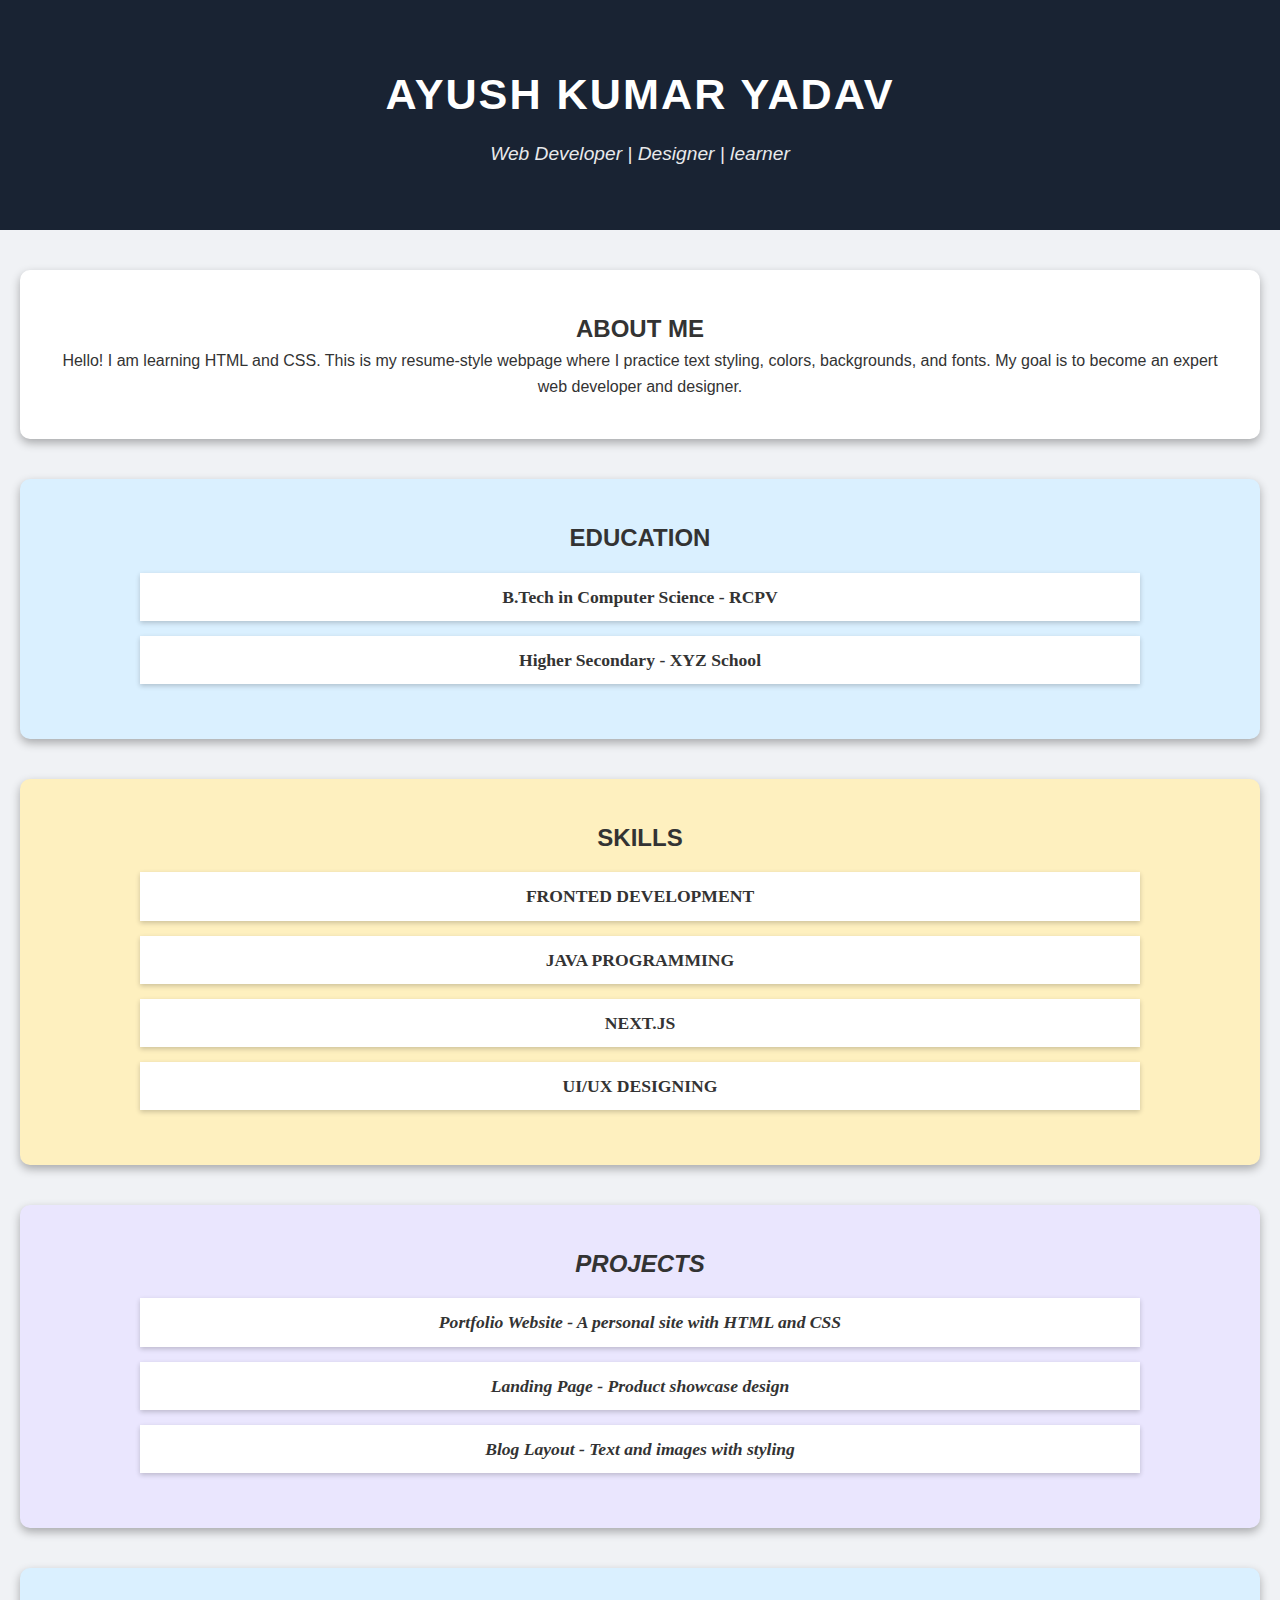
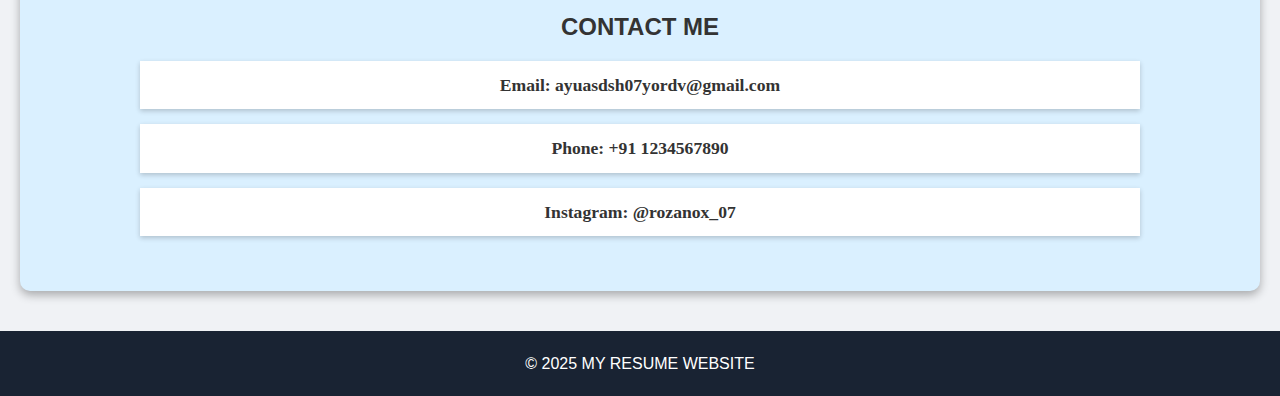
<file: index.html>
<!DOCTYPE html>
<html lang="en">
<head>
    <meta charset="UTF-8">
    <meta name="viewport" content="width=device-width, initial-scale=1.0">
    <title>Resume</title>
    <link rel="stylesheet" href="style.css">
</head>
<body>
    <header class="header">
        <h1>AYUSH KUMAR YADAV</h1>
        <p class="subtitle">Web Developer | Designer | learner</p>
    </header>
    <main class="container">
        <section class="section-card white-bg">
            <h2 class="section-title">ABOUT ME</h2>
            <p class="about-text">
                Hello! I am learning HTML and CSS. This is my resume-style webpage where I practice text styling, colors, backgrounds, and fonts. My goal is to become an expert web developer and designer.
            </p>
        </section>

        <section class="section-card light-blue-bg">
            <h2 class="section-title">EDUCATION</h2>
            <div class="education-item">
                B.Tech in Computer Science - RCPV
            </div>
            <div class="education-item">
                Higher Secondary - XYZ School
            </div>
        </section>

        <section class="section-card light-orange-bg">
            <h2 class="section-title">SKILLS</h2>
            <div class="education-item">
                FRONTED DEVELOPMENT
            </div>
            <div class="education-item">
                JAVA PROGRAMMING
            </div>
            <div class="education-item">
                NEXT.JS
            </div>
            <div class="education-item">
                UI/UX DESIGNING
            </div>
        </section>

        <section class="section-card light-purple-bg">
            <h2 class="section-title">PROJECTS</h2>
            <div class="education-item">
                Portfolio Website - A personal site with HTML and CSS
            </div>
            <div class="education-item">
                Landing Page - Product showcase design
            </div>
            <div class="education-item">
                Blog Layout - Text and images with styling
            </div>
        </section>

        <section class="section-card blue-bg">
            <h2 class="section-title">CONTACT ME</h2>
            <div class="education-item">
                Email: ayuasdsh07yordv@gmail.com
            </div>
            <div class="education-item">
                Phone: +91 1234567890
            </div>
            <div class="education-item">
                Instagram: @rozanox_07
            </div>
        </section>
    </main>
    
    <footer class="footer">
        <p>&#169 2025 MY RESUME WEBSITE</p>
    </footer>
</body>
</html>
</file>
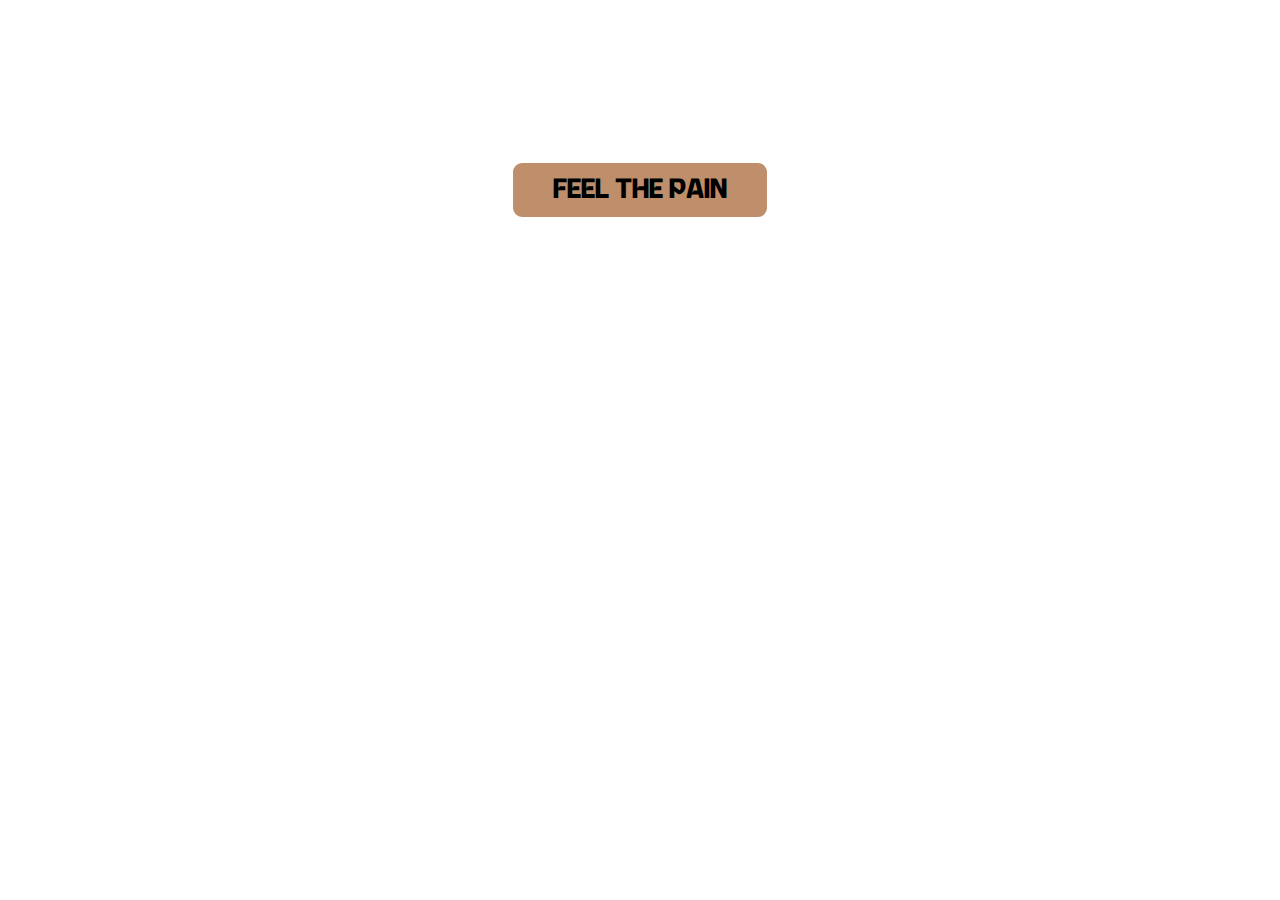
<file: DAY 11 Task/index.html>
<!DOCTYPE html>
<html lang="en">
<head>
    <meta charset="UTF-8">
    <meta name="viewport" content="width=device-width, initial-scale=1.0">
    <title>Bodybuilding</title>
    <link rel="stylesheet" href="style.css">
</head>
<body>
    <main id="main">
        <h1>GO BEYOND YOUR LIMIT</h1>
        <button>FEEL THE PAIN</button>
    </main>
</body>
</html>
</file>
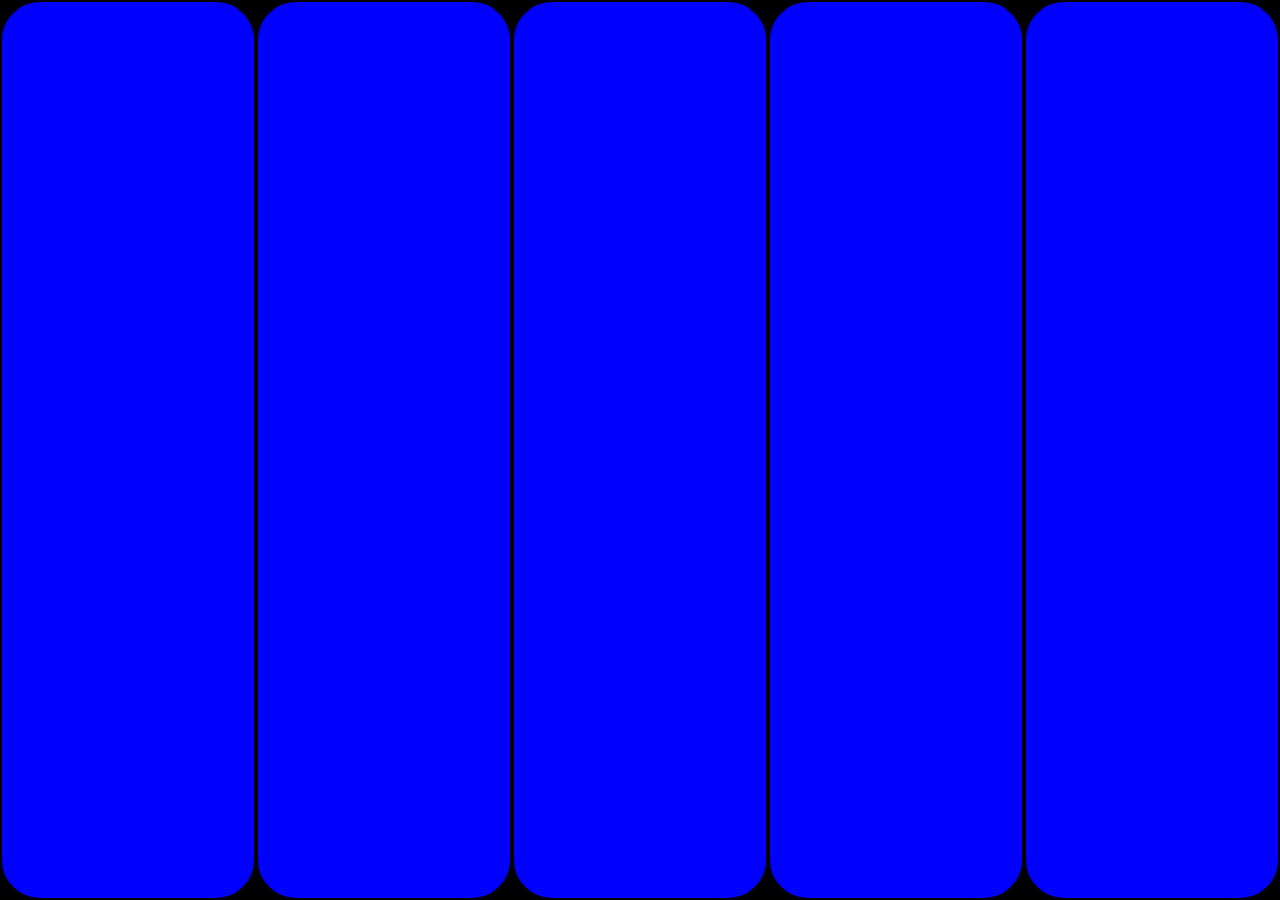
<file: SCSS-1-proj/index.html>
<!DOCTYPE html>
<html lang="en">
<head>
    <meta charset="UTF-8">
    <meta name="viewport" content="width=device-width, initial-scale=1.0">
    <title>Document</title>
    <link rel="stylesheet" href="style.css">
</head>
<body>
    <main>
        <section></section>
        <section></section>
        <section></section>
        <section></section>
        <section></section>
    </main>
</body>
</html>
</file>
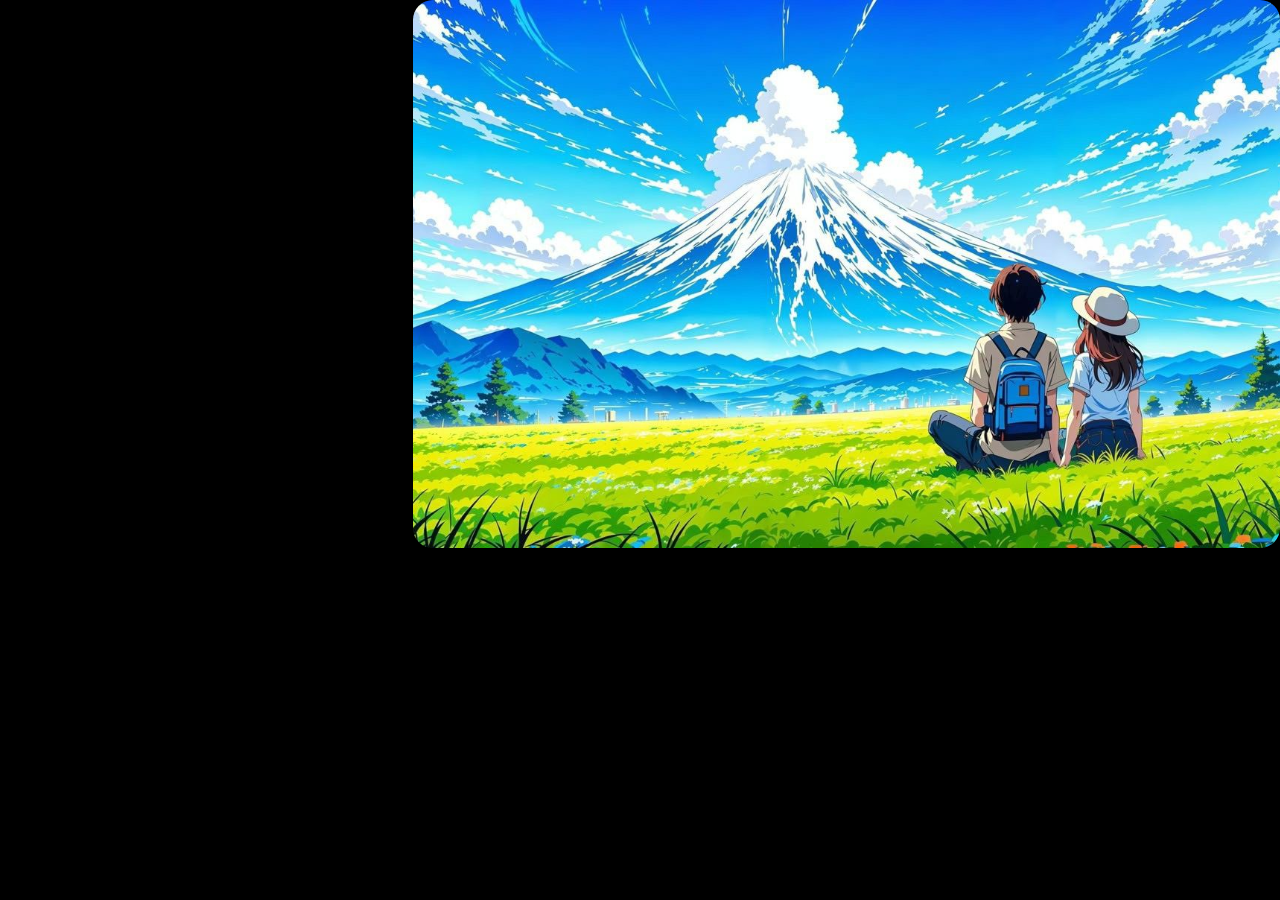
<file: Sections/index.html>
<!DOCTYPE html>
<html lang="en">
<head>
    <meta charset="UTF-8">
    <meta name="viewport" content="width=device-width, initial-scale=1.0">
    <title>Document</title>
    <link rel="stylesheet" href="style.css">
</head>
<body>
    <main>
        <section id="one"></section>
        <section id="two"></section>
        <section id="three"></section>
        <section id="four"></section>
        <section id="five"></section>
    </main>
</body>
</html>
</file>
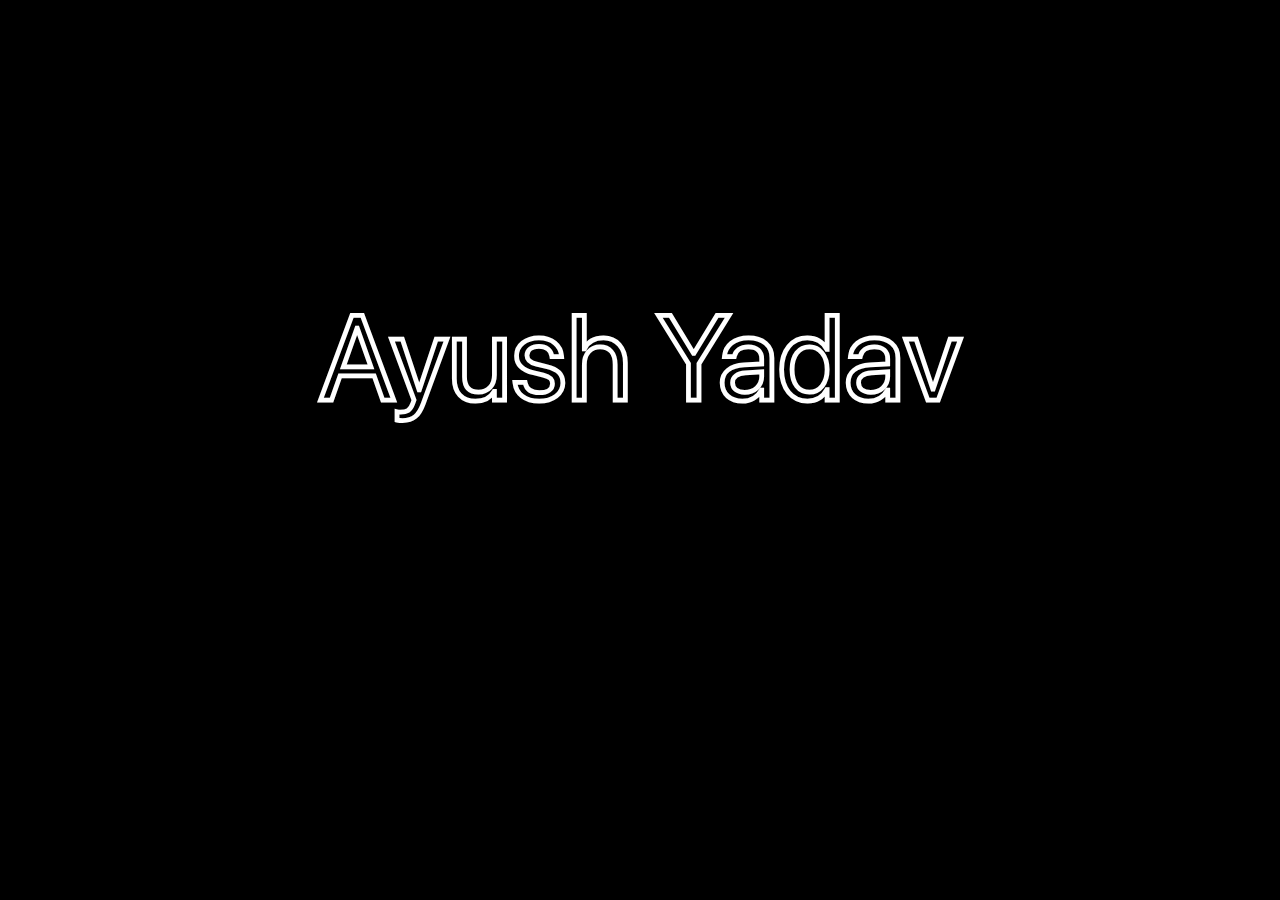
<file: Text-Design/index.html>
<!DOCTYPE html>
<html lang="en">
<head>
    <meta charset="UTF-8">
    <meta name="viewport" content="width=device-width, initial-scale=1.0">
    <title>Document</title>
    <link rel="stylesheet" href="style.css">
</head>
<body>
    
    <div id="text-gif">
        <h1>Ayush Yadav</h1>
    </div>
    <div id="text-img">
        <h1>Ayush Yadav</h1>
    </div>
    <div id="text-stroke">
        <h1>Ayush Yadav</h1>
    </div>
</body>
</html>
</file>
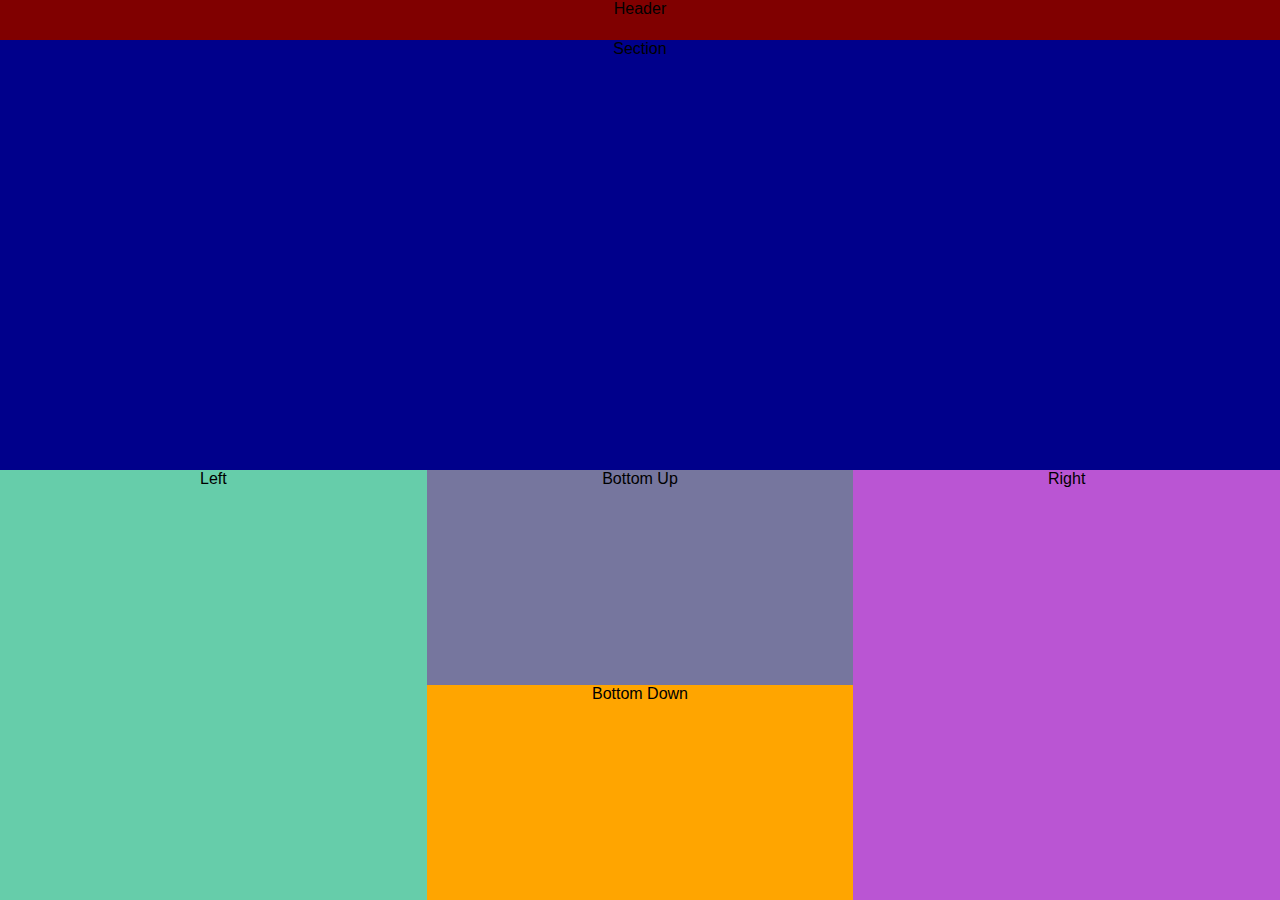
<file: Grid/Template-grid/index.html>
<!DOCTYPE html>
<html lang="en">
<head>
    <meta charset="UTF-8">
    <meta name="viewport" content="width=device-width, initial-scale=1.0">
    <title>Document</title>
    <link rel="stylesheet" href="style.css">
</head>
<body>
    <main>
        <header>Header</header>
        <section>Section</section>
        <div id="left">Left</div>
        <div id="bottom-up">Bottom Up</div>
        <div id="bottom-down">Bottom Down</div>
        <div id="right">Right</div>
    </main>
</body>
</html>
</file>
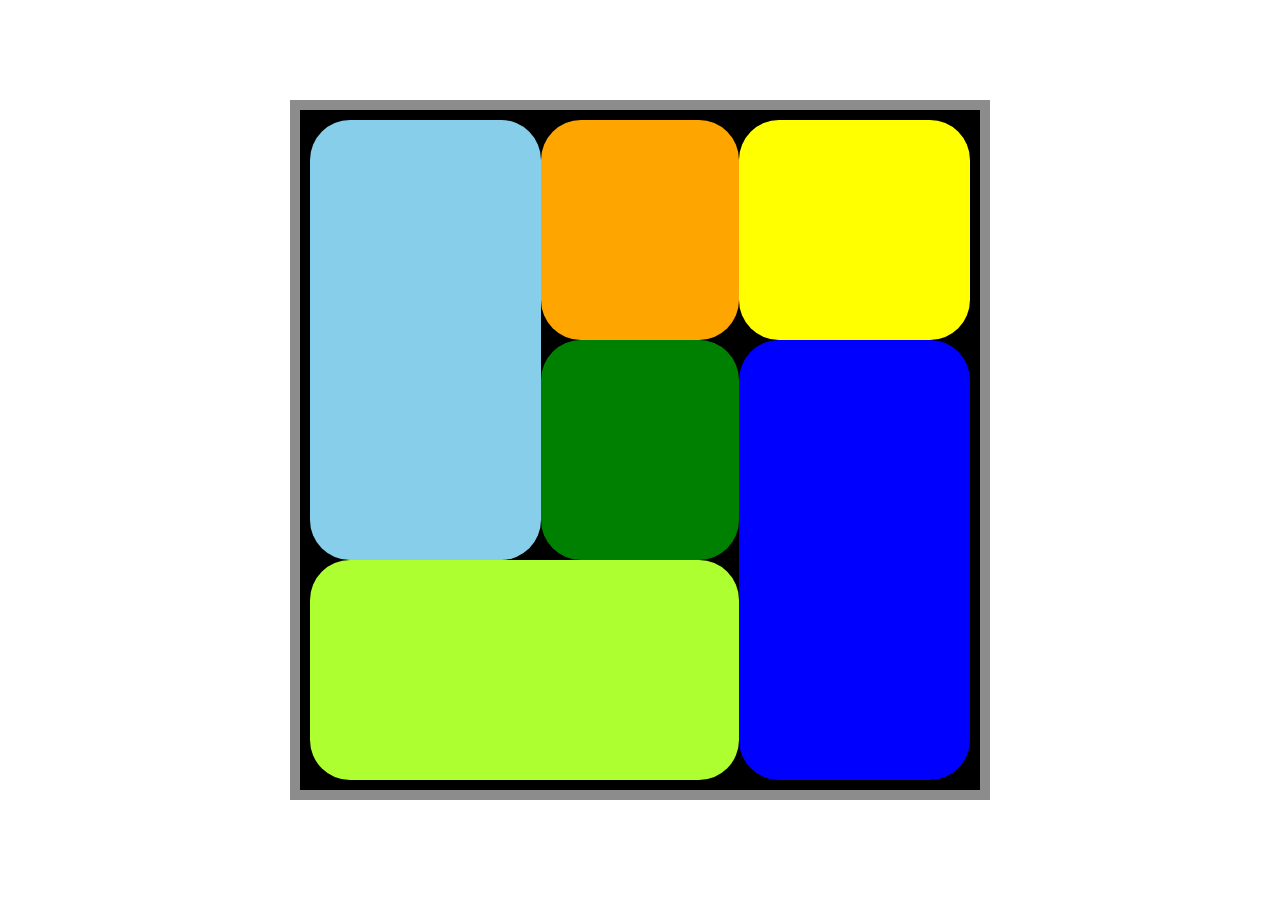
<file: Grid/Unique-Grid/index.html>
<!DOCTYPE html>
<html lang="en">
<head>
    <meta charset="UTF-8">
    <meta name="viewport" content="width=device-width, initial-scale=1.0">
    <title>Document</title>
    <link rel="stylesheet" href="style.css">
</head>
<body>
    <main>
        <div id="one"></div>
        <div id="two"></div>
        <div id="three"></div>
        <div id="four"></div>
        <div id="five"></div>
        <div id="six"></div>
    </main>
</body>
</html>
</file>
<file: style.css>
*{
    margin: 0;
    padding: 0;
    box-sizing: border-box;
}
body{
    font-family: Arial, Helvetica, sans-serif;
    background-color: #f0f2f5;
    color:#333;
    line-height: 1.6;
}

.header {
    background-color: #192333;
    color: white;
    text-align: center;
    padding: 60px 20px;
}
.header h1{
    font-size: 2.7em;
    font-weight: 700;
    letter-spacing: 2px;
    margin-bottom: 10px;
}
.header .subtitle{
    font-size: 1.2em;
    font-weight: 100;
    font-style: italic ;
    opacity: 0.9;
}

/* Main Layout */
.container{
    max-width: 1500px ;
    margin: 0 auto;
    padding: 0 20px ;
}
.section-card{
    border-radius: 10px;
    padding: 40px;
    margin-bottom: 40px;
    box-shadow: 0 4px 10px rgba(0, 0, 0, 0.3);
    text-align: center;
}
.white-bg{
    background-color: white;
    margin-top: 40px;
}
.light-blue-bg{
    background-color: #daf0ff;
    position: relative;
}
.light-orange-bg{
    background-color: #fef0bf;
}
.light-purple-bg{
    background-color: #eae6fe;
    font-weight: 100;
    font-style: italic;
}
.blue-bg{
    background-color: #daf0ff;
    font-family: Arial, Helvetica, sans-serif;
}
.footer{
    background-color: #192333;
    color: white;
    text-align: center;
    padding: 20px 20px;
}
.education-item {
    max-width: 1000px;
    text-align: center;
    position: relative;
    background-color: white;
    margin: 15px auto;
    padding: 10px 20px;
    font-size: 1.1em;
    font-weight: 700;
    font-family: Georgia, 'Times New Roman', Times, serif;
    box-shadow: 0 2px 5px rgba(0, 0, 0, 0.2);
}
</file>
<file: DAY 11 Task/style.css>
@font-face {
    font-family: Ag;
    src: url(BambooBrush-X3lVa.otf);
}
@font-face {
    font-family: pf;
    src: url(NewValueRegular-2vVl3.otf);
}
*{
    margin: 0;
    padding: 0;
    box-sizing: border-box;
}
body,html{
    height: 100%;
    width: 100%;
    background-image: url(https://images.unsplash.com/photo-1621750627159-cf77b0b91aac?q=80&w=1331&auto=format&fit=crop&ixlib=rb-4.1.0&ixid=M3wxMjA3fDB8MHxwaG90by1wYWdlfHx8fGVufDB8fHx8fA%3D%3D);
    background-position: top;
    background-repeat: no-repeat;
    background-size: cover;
    text-align: center;
}
h1{
    font-family: Ag;
    color: white;
    font-size: 110px;
    letter-spacing: 10px;
    word-spacing: 20px;
    margin-bottom: 30px;
}
button{
    background-color: #bf8e6b;
    color: black;
    font-size: 28px;
    padding: 10px 40px;
    border: none;
    border-radius: 9px;
    font-weight: 100;
    font-family: pf;
    transition: transform 0.3s ease-in-out;
    cursor: pointer;
}
button:hover{
    transform: scale(1.1);
}
</file>
<file: SCSS-1-proj/style.css>
* {
  margin: 0;
  padding: 0;
  box-sizing: border-box;
}

html, body {
  height: 100%;
  width: 100%;
}

main {
  height: 100%;
  width: 100%;
  display: flex;
  background: #000;
}
main section {
  height: 100%;
  background-color: Blue;
  flex-grow: 1;
  border: 2px solid #000;
  border-radius: 40px;
  gap: 10px;
  background-size: cover;
  background-position: center;
  transition: flex-grow 0.8s ease;
}
main section:hover {
  overflow: hidden;
  flex-grow: 1.6;
  cursor: pointer;
}
main section:nth-child(1) {
  background-image: url(https://i.pinimg.com/736x/07/0e/49/070e4941c352c07d48dbbbb58f1fb91a.jpg);
}
main section:nth-child(2) {
  background-image: url(https://i.pinimg.com/736x/2c/3d/ec/2c3dec02a37ef4c8de29be8e5e6748b3.jpg);
}
main section:nth-child(3) {
  background-image: url(https://i.pinimg.com/736x/db/16/70/db1670edfb654f9e573f1ce74a373a14.jpg);
}
main section:nth-child(4) {
  background-image: url(https://i.pinimg.com/736x/09/d2/b9/09d2b9f1e452f54a8260de445120cc76.jpg);
}
main section:nth-child(5) {
  background-image: url(https://i.pinimg.com/736x/06/20/50/062050be4290aee5b993f8756ec99fcd.jpg);
}/*# sourceMappingURL=style.css.map */
</file>
<file: Sections/style.css>
* {
  margin: 0;
  padding: 0;
  box-sizing: border-box;
}

html, body {
  height: 100%;
  width: 100%;
  background: #000;
}

main {
  height: 100%;
  display: grid;
  gap: 10px;
  grid-template-columns: 1fr 0.7fr 0.7fr 0.7fr;
  grid-template-rows: 1.6fr 1fr;
  grid-template-areas: "one two two two" "one three four five";
}
main section#one {
  background-color: red;
  grid-area: one;
  border-radius: 20px;
  background: url(https://i.pinimg.com/736x/2c/03/ba/2c03ba639c01794c4f55238a02261501.jpg);
  background-position: center;
  background-size: cover;
}
main section#two {
  background-color: green;
  grid-area: two;
  border-radius: 20px;
  background: url(download\ \(1\).jpeg);
  background-position: center;
  background-size: cover;
}
main section#three {
  background-color: blue;
  grid-area: three;
  border-radius: 20px;
  background: url(https://i.pinimg.com/736x/7c/40/9e/7c409e987d58a838b654b7079c52194e.jpg);
  background-position: center;
  background-size: cover;
}
main section#four {
  background-color: yellow;
  grid-area: four;
  border-radius: 20px;
  background: url(https://i.pinimg.com/736x/f3/d9/fd/f3d9fd078fc20a7af49341e53ea6b330.jpg);
  background-position: center;
  background-size: cover;
}
main section#five {
  background-color: rgb(237, 45, 237);
  grid-area: five;
  border-radius: 20px;
  background: url(https://i.pinimg.com/1200x/ad/6e/d8/ad6ed893afe1ba8f795af81058c7db61.jpg);
  background-position: center;
  background-size: cover;
}/*# sourceMappingURL=style.css.map */
</file>
<file: Text-Design/style.css>
@font-face {
    font-family: SF;
    src: url(SF-Pro-Display-Regular.otf);
}
*{
    margin: 0;
    padding: 0;
    box-sizing: border-box;
}
html , body{
    height: 100%;
    width: 100%;
    background-color: #000;
    text-align: center;
    font-family: SF;
    font-size: 60px;
}
#text-gif{
    color: transparent;
    background: url(https://i.gifer.com/embedded/download/6wY.gif);
    background-clip: text;
    background-size: cover;
    background-position: center;
}
#text-img{
    color: transparent;
    background: url(https://img.freepik.com/free-vector/abstract-modern-background-with-rainbow-flowing-waves-design_1048-14415.jpg?semt=ais_hybrid&w=740&q=80);
    background-clip: text;
    background-size: cover;
    background-position: center;
}
#text-stroke{
    color: transparent;
    -webkit-text-stroke: white 1px;
    font-weight: 100;
}
</file>
<file: Grid/Template-grid/style.css>
*{
    margin: 0;
    padding: 0;
    box-sizing: border-box;
}
html , body{
    height: 100%;
    width: 100%;
    background-color: #000;
    text-align: center;
    font-family: Arial, Helvetica, sans-serif;
}
main{
    height:100%;
    width: 100%;
    display: grid;
    grid-template-columns: 1fr 1fr 1fr;
    grid-template-rows: 40px 1fr 0.5fr 0.5fr;
    grid-template-areas: "header header header"
                         "section section section"
                         "left bottom-up right"
                         "left bottom-down right";
}
header{
    background-color: maroon;
    grid-area: header;
}
section{
    background-color: darkblue;
    grid-area: section;
}
#left{
    background-color: mediumaquamarine;
    grid-area: left;
}
#right{
    background-color: mediumorchid;
    grid-area: right;
}
#bottom-up{
    background-color: rgb(118, 118, 158);
    grid-area: bottom-up;
}
#bottom-down{
    background-color: orange;
    grid-area: bottom-down;
}
</file>
<file: Grid/Unique-Grid/style.css>
*{
    margin: 0;
    padding: 0;
    box-sizing: border-box;
}
html , body{
    height: 100%;
    width: 100%;
    justify-items: center;
    align-content: center;
}
main{
    height: 700px;
    width: 700px;
    background: #000;
    display: grid;
    grid-template-columns: 1fr 30% 1fr;
    grid-template-rows: 1fr 1fr 1fr;
    grid-template-areas: "one two three"
                         "one four five"
                         "six six five";
    border: 10px solid #8d8c8c;
    padding: 10px;
}
#one{
    background-color: skyblue;
    grid-area: one;
    border-radius: 40px;
}
#two{
    background-color:orange ;
    grid-area: two;
    border-radius: 40px;
}
#three{
    background-color:yellow ;
    grid-area: three;
    border-radius: 40px;
}
#four{
    background-color: green;
    grid-area: four;
    border-radius: 40px;
}
#five{background-color:blue ;
    grid-area: five;
    border-radius: 40px;
}
#six{
    background-color: greenyellow ;
    grid-area: six;
    border-radius: 40px;
}
</file>
